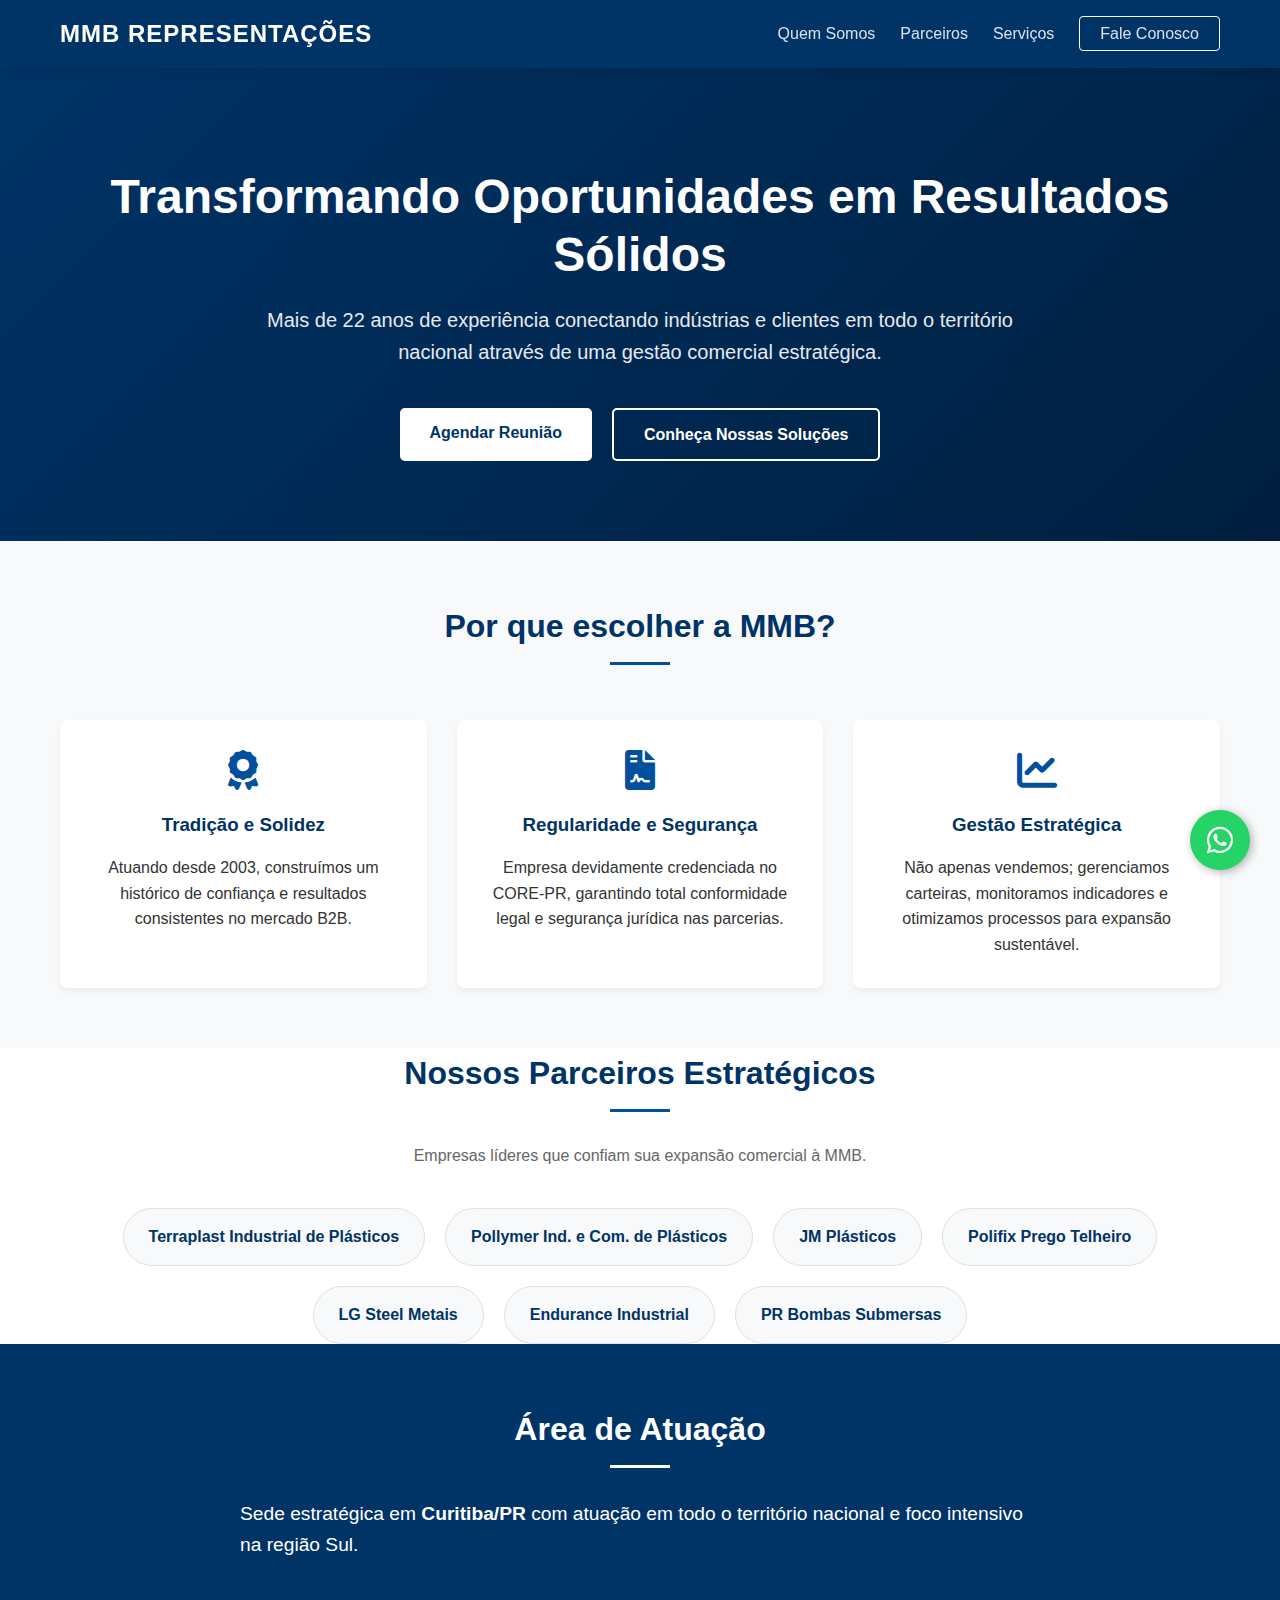
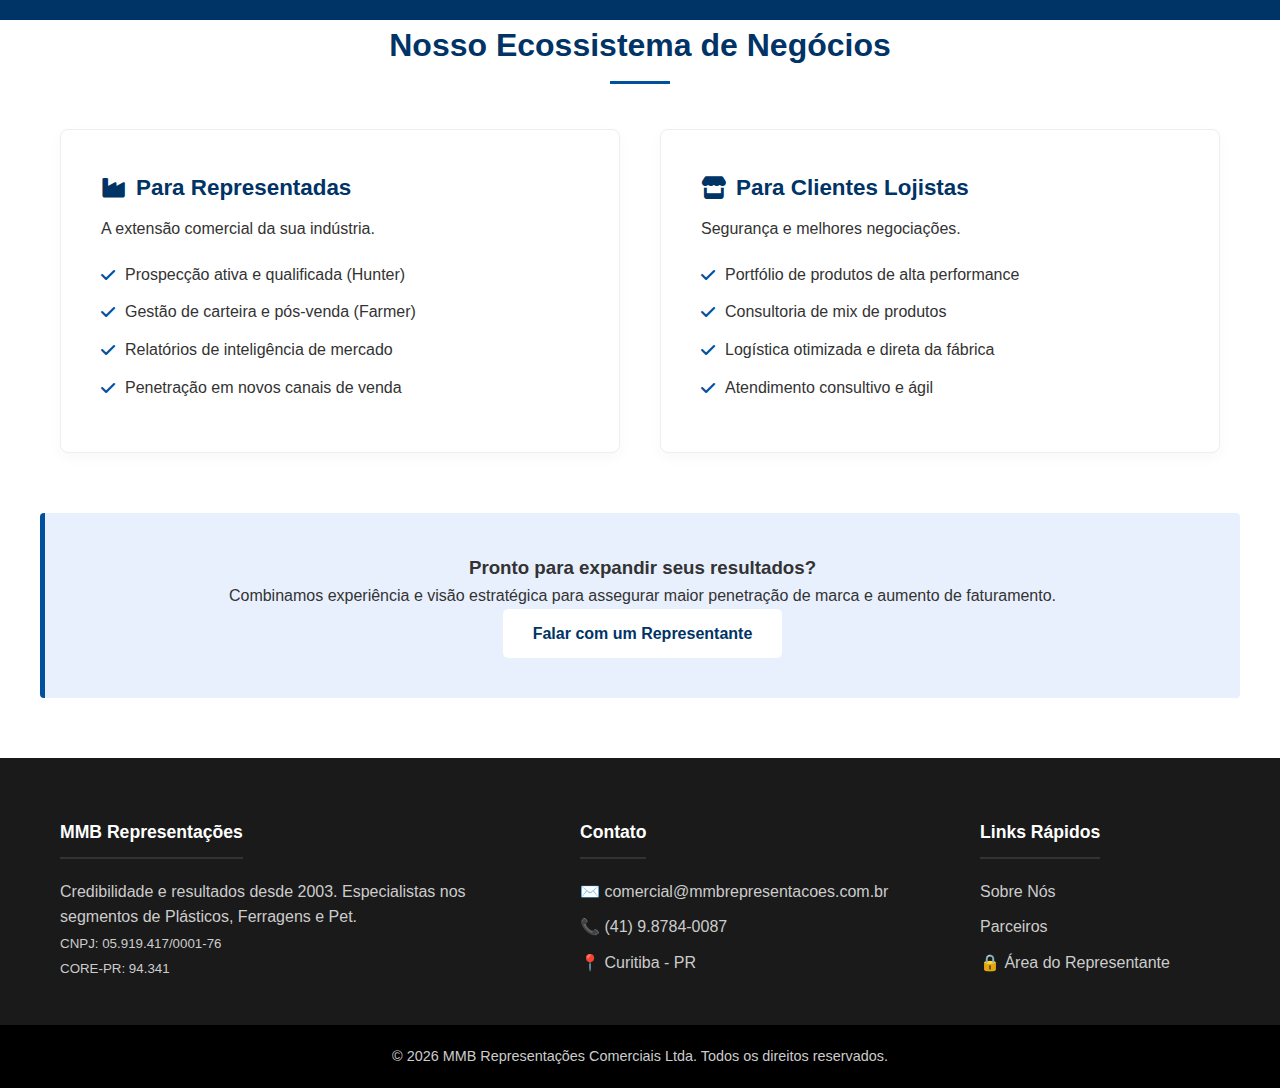
<file: index.html>
<!DOCTYPE html>
<html lang="pt-br">
<head>
    <meta charset="UTF-8">
    <meta name="viewport" content="width=device-width, initial-scale=1.0">
    
    <title>MMB Representações | Excelência Comercial em Plásticos e Ferragens</title>
    <meta name="description" content="Há 22 anos conectando indústrias a grandes oportunidades. Representação comercial com sede em Curitiba/PR e atuação nacional. Especialistas em Plásticos, Ferragens e Linha Pet.">
    <meta name="keywords" content="representação comercial, curitiba, vendas B2B, plásticos, ferragens, linha pet, MMB representações">
    
    <meta property="og:title" content="MMB Representações Comerciais">
    <meta property="og:description" content="Gestão estratégica de vendas e representação comercial com 22 anos de mercado.">
    <meta property="og:type" content="website">
    <meta property="og:url" content="https://mmbrepresentacoes.com.br/">
    <link rel="icon" type="image/png" href="img/logo.png">
    <link rel="stylesheet" href="css/style.css">
    
    <link rel="stylesheet" href="https://cdnjs.cloudflare.com/ajax/libs/font-awesome/6.0.0/css/all.min.css">
</head>
<body>

    <nav class="navbar">
        <div class="container nav-flex">
            <div class="brand">MMB REPRESENTAÇÕES</div>
            <ul class="nav-links">
                <li><a href="#quem-somos">Quem Somos</a></li>
                <li><a href="#parceiros">Parceiros</a></li>
                <li><a href="#servicos">Serviços</a></li>
                <li><a href="#contato" class="btn-nav">Fale Conosco</a></li>
            </ul>
        </div>
    </nav>

    <header class="hero">
        <div class="container hero-content">
            <h1>Transformando Oportunidades em Resultados Sólidos</h1>
            <p class="hero-subtitle">Mais de 22 anos de experiência conectando indústrias e clientes em todo o território nacional através de uma gestão comercial estratégica.</p>
            <div class="hero-buttons">
                <a href="https://wa.me/5541987840087?text=Olá!%20Vim%20pelo%20site%20da%20MMB." class="btn-primary" target="_blank">Agendar Reunião</a>
                <a href="#servicos" class="btn-secondary">Conheça Nossas Soluções</a>
            </div>
        </div>
    </header>

    <main>
        <section id="quem-somos" class="section-light">
            <div class="container">
                <h2 class="section-title">Por que escolher a MMB?</h2>
                <div class="features-grid">
                    <div class="feature-card">
                        <i class="fa-solid fa-award feature-icon"></i>
                        <h3>Tradição e Solidez</h3>
                        <p>Atuando desde 2003, construímos um histórico de confiança e resultados consistentes no mercado B2B.</p>
                    </div>
                    <div class="feature-card">
                        <i class="fa-solid fa-file-contract feature-icon"></i>
                        <h3>Regularidade e Segurança</h3>
                        <p>Empresa devidamente credenciada no CORE‑PR, garantindo total conformidade legal e segurança jurídica nas parcerias.</p>
                    </div>
                    <div class="feature-card">
                        <i class="fa-solid fa-chart-line feature-icon"></i>
                        <h3>Gestão Estratégica</h3>
                        <p>Não apenas vendemos; gerenciamos carteiras, monitoramos indicadores e otimizamos processos para expansão sustentável.</p>
                    </div>
                </div>
            </div>
        </section>

        <section id="parceiros" class="container">
            <h2 class="section-title">Nossos Parceiros Estratégicos</h2>
            <p class="section-subtitle">Empresas líderes que confiam sua expansão comercial à MMB.</p>
            
            <div class="partners-grid">
                <div class="partner-card">Terraplast Industrial de Plásticos</div>
                <div class="partner-card">Pollymer Ind. e Com. de Plásticos</div>
                <div class="partner-card">JM Plásticos</div>
                <div class="partner-card">Polifix Prego Telheiro</div>
                <div class="partner-card">LG Steel Metais</div>
                <div class="partner-card">Endurance Industrial</div>
                <div class="partner-card">PR Bombas Submersas</div>
            </div>
        </section>

        <section id="atuacao" class="section-dark">
            <div class="container text-center">
                <h2 class="section-title white-text">Área de Atuação</h2>
                <p class="lead-text">Sede estratégica em <strong>Curitiba/PR</strong> com atuação em todo o território nacional e foco intensivo na região Sul.</p>
            </div>
        </section>

        <section id="servicos" class="container">
            <h2 class="section-title">Nosso Ecossistema de Negócios</h2>
            <div class="services-wrapper">
                <div class="service-col industry">
                    <div class="service-header">
                        <h3><i class="fa-solid fa-industry"></i> Para Representadas</h3>
                        <p>A extensão comercial da sua indústria.</p>
                    </div>
                    <ul>
                        <li><i class="fa-solid fa-check"></i> Prospecção ativa e qualificada (Hunter)</li>
                        <li><i class="fa-solid fa-check"></i> Gestão de carteira e pós-venda (Farmer)</li>
                        <li><i class="fa-solid fa-check"></i> Relatórios de inteligência de mercado</li>
                        <li><i class="fa-solid fa-check"></i> Penetração em novos canais de venda</li>
                    </ul>
                </div>
                
                <div class="service-col client">
                    <div class="service-header">
                        <h3><i class="fa-solid fa-store"></i> Para Clientes Lojistas</h3>
                        <p>Segurança e melhores negociações.</p>
                    </div>
                    <ul>
                        <li><i class="fa-solid fa-check"></i> Portfólio de produtos de alta performance</li>
                        <li><i class="fa-solid fa-check"></i> Consultoria de mix de produtos</li>
                        <li><i class="fa-solid fa-check"></i> Logística otimizada e direta da fábrica</li>
                        <li><i class="fa-solid fa-check"></i> Atendimento consultivo e ágil</li>
                    </ul>
                </div>
            </div>
        </section>

        <div class="highlight-box container">
            <h3>Pronto para expandir seus resultados?</h3>
            <p>Combinamos experiência e visão estratégica para assegurar maior penetração de marca e aumento de faturamento.</p>
            <a href="https://wa.me/5541987840087" class="btn-primary mt-2">Falar com um Representante</a>
        </div>
    </main>

    <footer id="contato" class="main-footer">
        <div class="container footer-grid">
            
            <div class="footer-col about">
                <h4>MMB Representações</h4>
                <p>Credibilidade e resultados desde 2003. Especialistas nos segmentos de Plásticos, Ferragens e Pet.</p>
                <div class="legal-info">
                    <small>CNPJ: 05.919.417/0001-76</small><br>
                    <small>CORE-PR: 94.341</small>
                </div>
            </div>

            <div class="footer-col contact">
                <h4>Contato</h4>
                <ul>
                    <li><a href="mailto:comercial@mmbrepresentacoes.com.br">✉️ comercial@mmbrepresentacoes.com.br</a></li>
                    <li><a href="https://wa.me/5541987840087">📞 (41) 9.8784-0087</a></li>
                    <li>📍 Curitiba - PR</li>
                </ul>
            </div>

            <div class="footer-col links">
                <h4>Links Rápidos</h4>
                <ul>
                    <li><a href="#quem-somos">Sobre Nós</a></li>
                    <li><a href="#parceiros">Parceiros</a></li>
                    <li><a href="acesso-restrito.html">🔒 Área do Representante</a></li>
                </ul>
            </div>
        </div>

        <div class="footer-bottom">
            <div class="container">
                <p class="copyright">© 2026 MMB Representações Comerciais Ltda. Todos os direitos reservados.</p>
            </div>
        </div>
    </footer>

    <a href="https://wa.me/5541987840087?text=Ol%C3%A1%21%20Gostaria%20de%20mais%20informa%C3%A7%C3%B5es." 
       class="whatsapp-float" 
       target="_blank" 
       rel="noopener noreferrer"
       aria-label="Fale conosco no WhatsApp">
        <i class="fa-brands fa-whatsapp"></i>
    </a>

    <script src="js/script.js"></script>

</body>
</html>
</file>
<file: css/style.css>
/* =========================================
   1. CONFIGURAÇÕES GERAIS (RESET)
   ========================================= */
:root {
    --primary-color: #003366; /* Azul Marinho Profundo */
    --accent-color: #00509e;  /* Azul Mais Claro para destaque */
    --text-color: #333333;    /* Cinza Escuro para texto */
    --light-bg: #f8f9fa;      /* Fundo Cinza Claríssimo */
    --white: #ffffff;
    --whatsapp-green: #25d366;
    --transition-speed: 0.3s;
}

* {
    margin: 0;
    padding: 0;
    box-sizing: border-box;
}

body {
    font-family: 'Segoe UI', Roboto, Helvetica, Arial, sans-serif;
    line-height: 1.6;
    color: var(--text-color);
    background-color: var(--white);
}

a {
    text-decoration: none;
    color: inherit;
    transition: var(--transition-speed);
}

ul {
    list-style: none;
}

/* Container padrão para centralizar conteúdo */
.container {
    max-width: 1200px;
    margin: 0 auto;
    padding: 0 20px;
}

/* Títulos das Seções */
.section-title {
    font-size: 2rem;
    color: var(--primary-color);
    text-align: center;
    margin-bottom: 1rem;
    position: relative;
    padding-bottom: 15px;
}

.section-title::after {
    content: '';
    display: block;
    width: 60px;
    height: 3px;
    background: var(--accent-color);
    margin: 10px auto 0;
}

section {
    padding: 60px 0;
}

/* =========================================
   2. NAVEGAÇÃO (NAVBAR)
   ========================================= */
.navbar {
    background-color: var(--primary-color);
    color: var(--white);
    padding: 15px 0;
    position: sticky; /* Cola no topo ao rolar */
    top: 0;
    z-index: 1000;
    box-shadow: 0 2px 10px rgba(0,0,0,0.1);
}

.nav-flex {
    display: flex;
    justify-content: space-between;
    align-items: center;
}

.brand {
    font-size: 1.5rem;
    font-weight: bold;
    letter-spacing: 1px;
}

.nav-links {
    display: flex;
    gap: 25px;
    align-items: center;
}

.nav-links a {
    color: rgba(255,255,255,0.85);
    font-weight: 500;
}

.nav-links a:hover {
    color: var(--white);
}

.btn-nav {
    border: 1px solid var(--white);
    padding: 8px 20px;
    border-radius: 4px;
}

.btn-nav:hover {
    background: var(--white);
    color: var(--primary-color) !important;
}

/* =========================================
   3. HERO SECTION (CAPA)
   ========================================= */
.hero {
    /* Fundo gradiente azul elegante */
    background: linear-gradient(135deg, var(--primary-color) 0%, #001f3f 100%);
    color: var(--white);
    padding: 100px 0 80px;
    text-align: center;
}

.hero h1 {
    font-size: 3rem;
    margin-bottom: 20px;
    line-height: 1.2;
}

.hero-subtitle {
    font-size: 1.25rem;
    max-width: 800px;
    margin: 0 auto 40px;
    opacity: 0.9;
}

.hero-buttons {
    display: flex;
    justify-content: center;
    gap: 20px;
}

/* Botões Padrão */
.btn-primary, .btn-secondary {
    padding: 12px 30px;
    border-radius: 5px;
    font-weight: bold;
    display: inline-block;
}

.btn-primary {
    background-color: var(--white);
    color: var(--primary-color);
}

.btn-primary:hover {
    background-color: #e6e6e6;
    transform: translateY(-2px);
}

.btn-secondary {
    border: 2px solid var(--white);
    color: var(--white);
}

.btn-secondary:hover {
    background-color: rgba(255,255,255,0.1);
}

/* =========================================
   4. QUEM SOMOS (GRID DE CARDS)
   ========================================= */
.section-light {
    background-color: var(--light-bg);
}

.features-grid {
    display: grid;
    grid-template-columns: repeat(auto-fit, minmax(300px, 1fr));
    gap: 30px;
    margin-top: 40px;
}

.feature-card {
    background: var(--white);
    padding: 30px;
    border-radius: 8px;
    box-shadow: 0 4px 6px rgba(0,0,0,0.05);
    text-align: center;
    transition: var(--transition-speed);
}

.feature-card:hover {
    transform: translateY(-5px);
    box-shadow: 0 8px 15px rgba(0,0,0,0.1);
}

.feature-icon {
    font-size: 2.5rem;
    color: var(--accent-color);
    margin-bottom: 20px;
}

.feature-card h3 {
    margin-bottom: 15px;
    color: var(--primary-color);
}

/* =========================================
   5. PARCEIROS E ATUAÇÃO
   ========================================= */
.section-subtitle {
    text-align: center;
    color: #666;
    margin-bottom: 40px;
}

.partners-grid {
    display: flex;
    flex-wrap: wrap;
    justify-content: center;
    gap: 20px;
}

.partner-card {
    background: var(--light-bg);
    padding: 15px 25px;
    border-radius: 50px; /* Formato de pílula */
    font-weight: 600;
    color: var(--primary-color);
    border: 1px solid #e0e0e0;
}

.section-dark {
    background-color: var(--primary-color);
    color: var(--white);
}

.section-dark .section-title {
    color: var(--white);
}

.section-dark .section-title::after {
    background: var(--white);
}

.lead-text {
    font-size: 1.2rem;
    max-width: 800px;
    margin: 0 auto;
}

/* =========================================
   6. SERVIÇOS
   ========================================= */
.services-wrapper {
    display: flex;
    gap: 40px;
    margin-top: 30px;
}

.service-col {
    flex: 1;
    background: var(--white);
    border: 1px solid #eee;
    border-radius: 8px;
    padding: 40px;
    box-shadow: 0 5px 15px rgba(0,0,0,0.03);
}

.service-header h3 {
    color: var(--primary-color);
    font-size: 1.4rem;
    display: flex;
    align-items: center;
    gap: 10px;
    margin-bottom: 10px;
}

.service-col ul {
    margin-top: 20px;
}

.service-col li {
    margin-bottom: 12px;
    display: flex;
    align-items: flex-start;
    gap: 10px;
}

.service-col li i {
    color: var(--accent-color);
    margin-top: 5px;
}

/* Call to action final */
.highlight-box {
    background: #e8f0fe; /* Azul bem clarinho */
    border-left: 5px solid var(--accent-color);
    padding: 40px;
    margin: 60px auto 20px;
    text-align: center;
    border-radius: 4px;
}

/* =========================================
   7. RODAPÉ (FOOTER)
   ========================================= */
.main-footer {
    background-color: #1a1a1a;
    color: #ccc;
    padding: 60px 0 0;
    margin-top: 60px;
}

.footer-grid {
    display: grid;
    grid-template-columns: 2fr 1.5fr 1fr; /* Coluna 1 maior */
    gap: 40px;
    margin-bottom: 40px;
}

.main-footer h4 {
    color: var(--white);
    margin-bottom: 20px;
    font-size: 1.1rem;
    border-bottom: 2px solid #333;
    padding-bottom: 10px;
    display: inline-block;
}

.main-footer ul li {
    margin-bottom: 10px;
}

.main-footer a:hover {
    color: var(--white);
}

.footer-bottom {
    background-color: #000;
    text-align: center;
    padding: 20px 0;
    font-size: 0.9rem;
}

/* =========================================
   8. WHATSAPP FLUTUANTE
   ========================================= */
.whatsapp-float {
    position: fixed;
    width: 60px;
    height: 60px;
    bottom: 30px;
    right: 30px;
    background-color: var(--whatsapp-green);
    color: #FFF;
    border-radius: 50%;
    text-align: center;
    font-size: 30px;
    box-shadow: 2px 2px 10px rgba(0,0,0,0.3);
    z-index: 100;
    display: flex;
    align-items: center;
    justify-content: center;
}

.whatsapp-float:hover {
    background-color: #128c7e;
    transform: scale(1.1);
}

/* =========================================
   9. RESPONSIVIDADE (CELULAR)
   ========================================= */
@media (max-width: 768px) {
    /* Menu vira coluna ou simplifica */
    .nav-flex {
        flex-direction: column;
        gap: 15px;
    }
    
    .nav-links {
        gap: 15px;
        flex-wrap: wrap;
        justify-content: center;
    }

    /* Hero Text */
    .hero h1 {
        font-size: 2rem;
    }

    .hero-buttons {
        flex-direction: column;
        padding: 0 20px;
    }

    .btn-primary, .btn-secondary {
        width: 100%;
        text-align: center;
    }

    /* Serviços empilhados */
    .services-wrapper {
        flex-direction: column;
    }

    /* Footer empilhado */
    .footer-grid {
        grid-template-columns: 1fr;
        text-align: center;
    }
    
    .main-footer h4 {
        display: block;
        border-bottom: none;
    }
}
</file>
